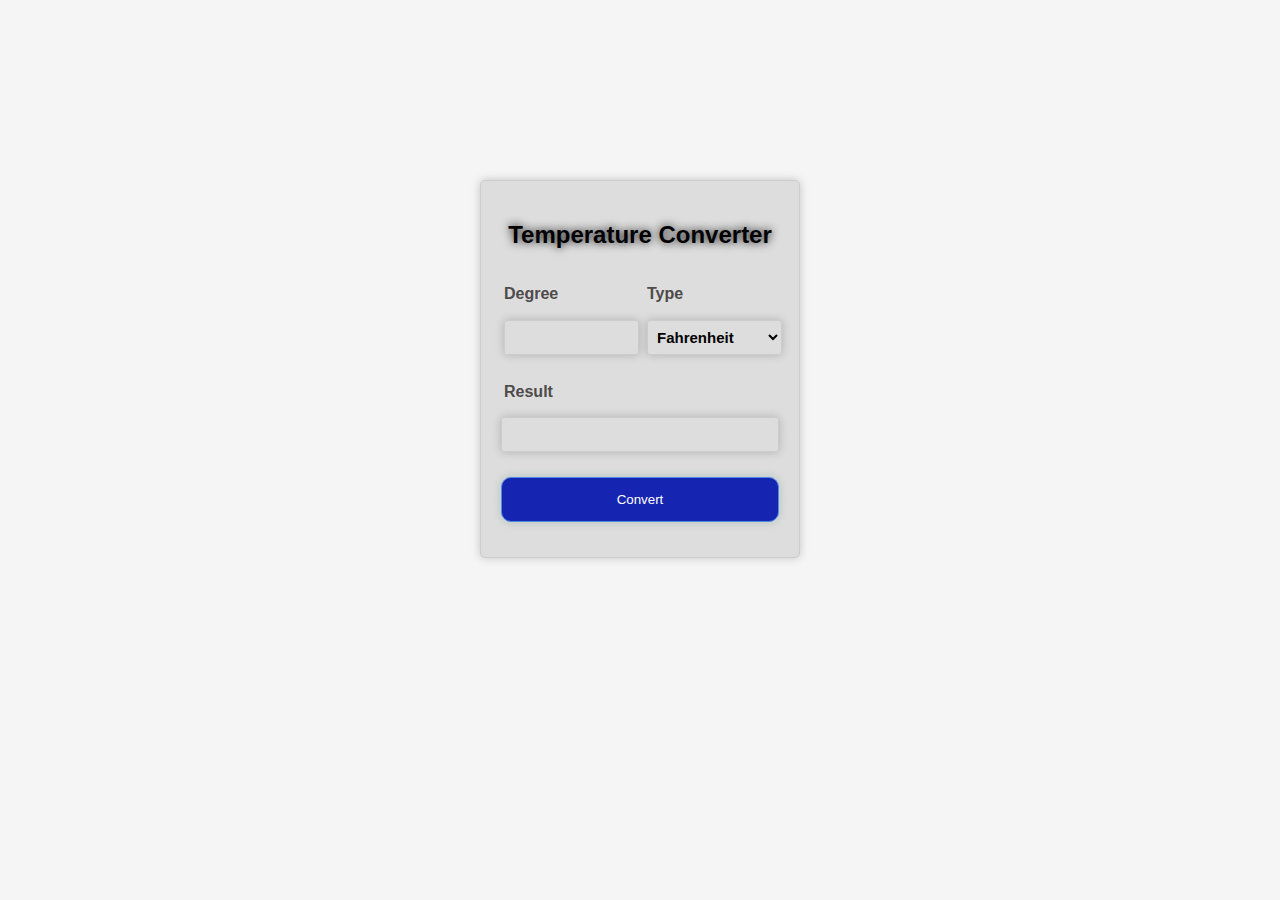
<file: oibsip_level1_task3/index.html>
<!DOCTYPE html>
<html lang="en">

<head>
  <meta charset="UTF-8">
  <meta http-equiv="X-UA-Compatible" content="IE=edge">
  <meta name="viewport" content="width=device-width, initial-scale=1.0">
  <title>Document</title>
  <link rel="stylesheet" href="style.css">
</head>

<body>
  <div class="converter">
    <h2 class="title">Temperature Converter</h2>
    <table>
      <tr>
        <td>
          <h2 class="name">Degree</h2>
        </td>
        <td></td>
        <td>
          <h2 class="name">Type</h2>
        </td>
      </tr>

      <tr>
        <td>
          <input type="email" id="input" class="input" />
        </td>
        <td></td>
        <td>
          <select class="form-select" id="temperature">
            <option value="F">Fahrenheit</option>
            <option value="C">Celsius</option>
          </select>
        </td>
      </tr>
      <tr>
        <td>
          <h2 class="name">Result</h2>
        </td>
      </tr>
    </table>
    <input type="text" id="output" class="result" />

    <div class="d-grid">
      <button type="button" ; onclick="myFunction()">Convert</button>
    </div>
  </div>
  <script src="script.js"></script>
</body>

</html>
</file>
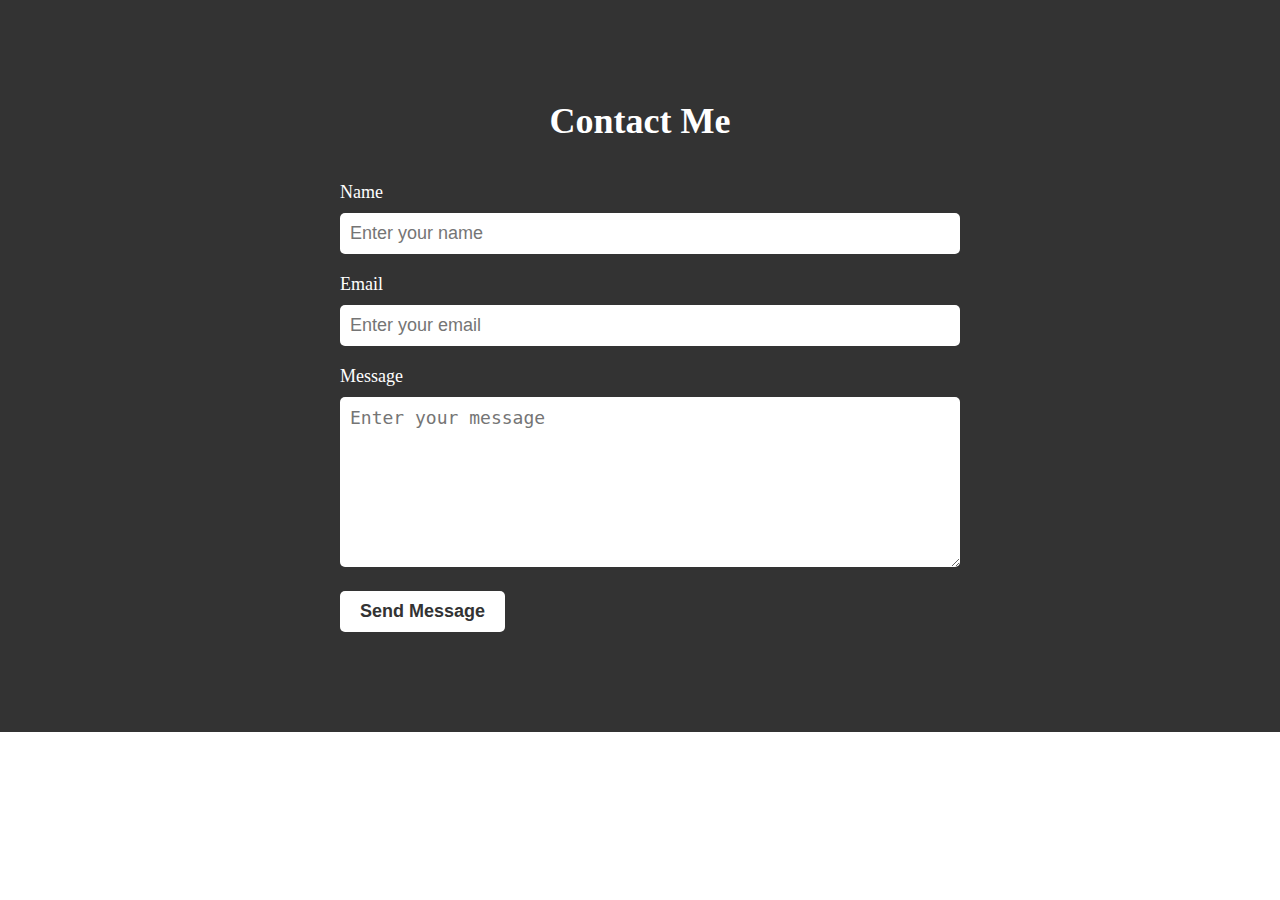
<file: oibsip_level1_task1/contact.html>
<!DOCTYPE html>
<html lang="en">

<head>
    <meta charset="UTF-8">
    <meta http-equiv="X-UA-Compatible" content="IE=edge">
    <meta name="viewport" content="width=device-width, initial-scale=1.0">
    <title>Contact Form</title>
    <link rel="stylesheet" href="contact.css">
</head>

<body>
    <section class="contact">
        <div class="container">
            <h2>Contact Me</h2>
            <form>
                <label for="name">Name</label>
                <input type="text" id="name" name="name" placeholder="Enter your name">

                <label for="email">Email</label>
                <input type="email" id="email" name="email" placeholder="Enter your email">
                <label for="message">Message</label>
                <textarea id="message" name="message" placeholder="Enter your message"></textarea>

                <button type="submit">Send Message</button>
            </form>
        </div>
    </section>
</body>

</html>
</file>
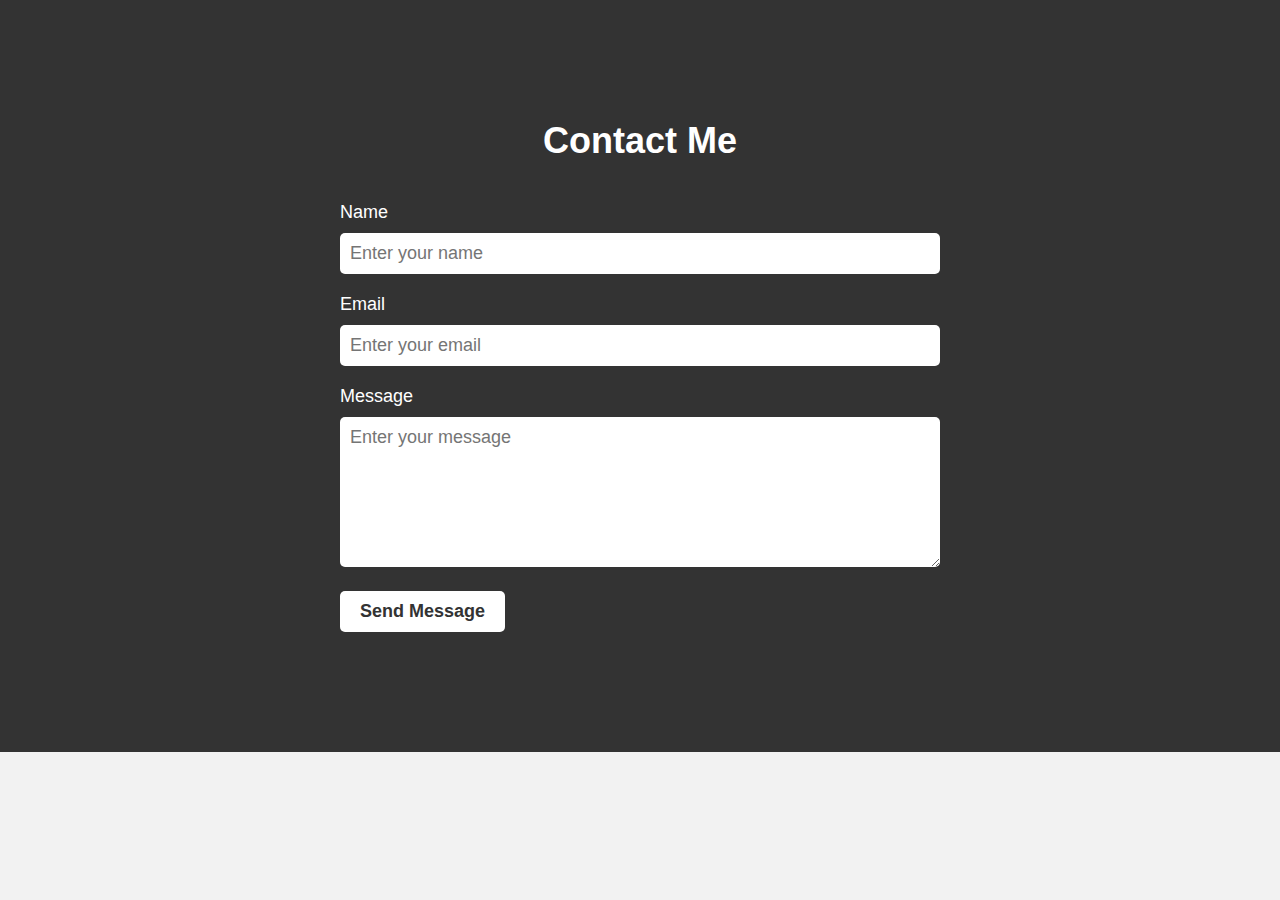
<file: oibsip_level1_task2/contact.html>
<!DOCTYPE html>
<html lang="en">

<head>
    <meta charset="UTF-8">
    <meta http-equiv="X-UA-Compatible" content="IE=edge">
    <meta name="viewport" content="width=device-width, initial-scale=1.0">
    <title>Document</title>
    <link rel="stylesheet" href="style.css">
</head>

<body>
    <section class="contact">
        <div class="container">
            <h2>Contact Me</h2>
            <form>
                <label for="name">Name</label>
                <input type="text" id="name" name="name" placeholder="Enter your name">

                <label for="email">Email</label>
                <input type="email" id="email" name="email" placeholder="Enter your email">
                <label for="message">Message</label>
                <textarea id="message" name="message" placeholder="Enter your message"></textarea>

                <button type="submit">Send Message</button>
            </form>
        </div>
    </section>
</body>

</html>
</file>
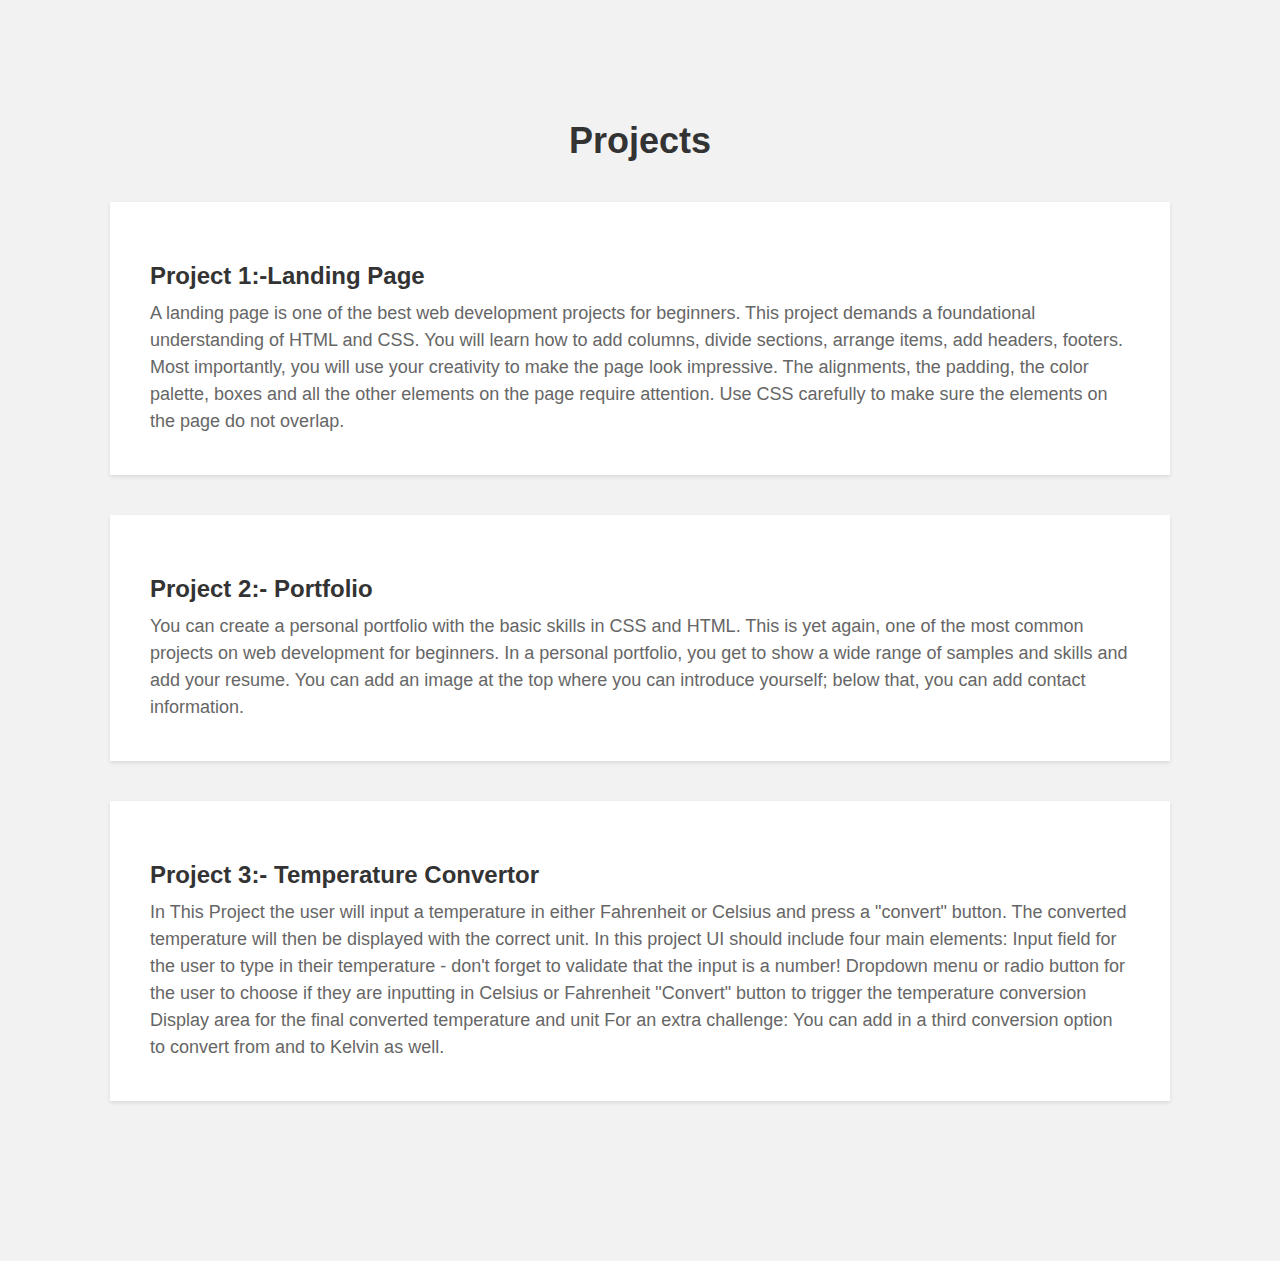
<file: oibsip_level1_task2/project.html>
<!DOCTYPE html>
<html lang="en">
<head>
    <meta charset="UTF-8">
    <meta http-equiv="X-UA-Compatible" content="IE=edge">
    <meta name="viewport" content="width=device-width, initial-scale=1.0">
    <title>Document</title>
    <link rel="stylesheet" href="style.css">
</head>
<body>
    <section class="projects">
        <div class="container">
            <h2>Projects</h2>
            <div class="project">
                <h3>Project 1:-Landing Page</h3>
                <p>A landing page is one of the best web development projects for beginners. This
                    project demands a foundational understanding of HTML and CSS. You will learn how to add columns,
                    divide sections, arrange items, add headers, footers. Most importantly, you will use your
                    creativity to make the page look impressive. The alignments, the padding, the color palette,
                    boxes and all the other elements on the page require attention. Use CSS carefully to make sure
                    the elements on the page do not overlap.</p>
            </div>
            <div class="project">
                <h3>Project 2:- Portfolio</h3>
                <p>You can create a personal portfolio with the basic skills in CSS and HTML. This is yet again, one
                    of the most common projects on web development for beginners. In a personal portfolio, you get
                    to show a wide range of samples and skills and add your resume. You can add an image at the top
                    where you can introduce yourself; below that, you can add contact information.</p>
            </div>
            <div class="project">
                <h3>Project 3:- Temperature Convertor</h3>
                <p>In This Project the user will input a temperature in either Fahrenheit or Celsius and press a
                    "convert" button. The converted temperature will then be displayed with the correct unit.

                    In this project UI should include four main elements:

                    Input field for the user to type in their temperature - don't forget to validate that the input
                    is a number!

                    Dropdown menu or radio button for the user to choose if they are inputting in Celsius or
                    Fahrenheit

                    "Convert" button to trigger the temperature conversion

                    Display area for the final converted temperature and unit

                    For an extra challenge: You can add in a third conversion option to convert from and to Kelvin
                    as well.</p>
            </div>
        </div>
    </section>
</body>
</html>
</file>
<file: oibsip_level1_task3/style.css>
body {
	font-family: Arial, sans-serif;
	background-color: #f5f5f5;
}

.converter {
	width: 320px;
	margin: 180px auto;
	background-color: #ddd;
	border: 1px solid #ccc;
	border-radius: 5px;
	box-shadow: 0 0 10px rgba(0, 0, 0, 0.2);
	padding: 20px;
	box-sizing: border-box;
}

.title {
	text-align: center;
	text-shadow:0px 0px 10px black;
}

#input, #output, #temperature{
	font-weight: bold;
	font-size: 15px;
}

.name{
	text-align: left;
	font-size: 16px;
	float: left;
	color: rgb(77, 75, 75);
}

input{
	width: 100%;
	height: 35px;
	padding: 5px;
	box-sizing: border-box;
	border: none;
	border-radius: 3px;
	margin-bottom: 10px;
	border: 1px solid #ccc; 
	background-color: #ddd;
	box-shadow: 0 0 10px rgba(0, 0, 0, 0.2);
}


.input , #temperature{
	width: 135px;
	height: 35px;
	padding: 5px;
	box-sizing: border-box;
	margin-bottom: 10px;
	border-radius: 3px;
	border: 1px solid #ccc; 
	background-color: #ddd;
	box-shadow: 0 0 10px rgba(0, 0, 0, 0.2);

}

#temperature{
	width:135px;
	display: block;
	border: 1px solid #ccc;
	border-radius: 3px;
	cursor: pointer;
	margin-bottom: 10px;
}

button{
	display: block;
	width: 100%;
	height: 45px;
	padding: 10px;
	color: white;
	border: 1px solid #4f8be4; 
	background-color: #1525b1;
	box-shadow: 0 0 10px rgba(4, 79, 82, 0.2);
	border-radius: 10px;
	cursor: pointer;
	margin: 15px 0px;
}
</file>
<file: oibsip_level1_task1/contact.css>
*{
    margin: 0;
    padding: 0;
}
.contact {
    background-color: #333;
    color: #fff;
    padding: 100px 0;
}

.contact h2 {
    font-size: 36px;
    font-weight: 700;
    text-align: center;
    margin-bottom: 40px;
}

.contact form {
    max-width: 600px;
    margin: 0 auto;
}

.contact label {
    font-size: 18px;
    font-weight: 400;
    margin-bottom: 10px;
    display: block;
}

.contact input,
.contact textarea {
    padding: 10px;
    margin-bottom: 20px;
    border: none;
    border-radius: 5px;
    font-size: 18px;
    font-weight: 400;
    width: 100%;
}

.contact textarea {
    height: 150px;
}

.contact button[type="submit"] {
    background-color: #fff;
    color: #333;
    padding: 10px 20px;
    border: none;
    border-radius: 5px;
    font-size: 18px;
    font-weight: 700;
    cursor: pointer;
}

.contact button[type="submit"]:hover {
    background-color: #666;
    color: #fff;
}

@media (max-width: 768px) {
    nav div{
        margin-right: 0px;
        margin-bottom: 10px;
    }
    header {
        padding: 5px;
        height: 200px;
    }

    nav ul {
        flex-direction: column;
    }

    nav li {
        margin-bottom: 10px;
    }

    nav li:last-child {
        margin-bottom: 0;
    }

    .hero h1 {
        margin-top: 200px;
        font-size: 36px;
    }

    .hero p {
        font-size: 18px;
    }

    .about h2 {
        font-size: 28px;
    }

    .about p {
        font-size: 16px;
    }

    .projects h2 {
        font-size: 28px;
    }

    .project h3 {
        font-size: 20px;
    }

    .project p {
        font-size: 16px;
    }

    .contact h2 {
        font-size: 28px;
    }

    .contact form {
        max-width: 400px;
    }

    .contact input{
        text-align: center
        ;
    }
    .contact textarea {
        font-size: 16px;
    }
}
</file>
<file: oibsip_level1_task2/style.css>
* {
    margin: 0;
    padding: 0;
    box-sizing: border-box;
    font-family: 'Montserrat', sans-serif;
}

body {
    background-color: #f2f2f2;
}

.container {
    max-width: 1100px;
    margin: 0 auto;
    padding: 20px;
    
}

/* Header Styles */
header {
    background-color: #333;
    box-shadow: 0 2px 4px rgba(0, 0, 0, 0.1);
    position: fixed;
    top: 0;
    left: 0;
    right: 0;
    z-index: 999;
    height: 80px;
}

nav ul {
    list-style: none;
    display: flex;
    /* justify-content: space-between; */
    align-items: center;
    padding: 30px;
}
nav div{
    margin-right: 800px;
}
nav li a {
    text-decoration: none;
    /* color: #333; */
    color: #ffffff;
    font-weight: 800;
    padding: 20px;
}
.resume {
    text-decoration: none;
    color: #000000;
    font-size: 20px;
    font-weight: 800;
    padding: 20px;
}
/* Hero Styles */

#img{
    text-align: center;
    margin-bottom: 50px;
}

.hero {
    background-image: url('hero.jpg');
    background-size: cover;
    background-position: center;
    height: 600px;
    display: flex;
    justify-content: center;
    align-items: center;
}

.hero h1 {
    font-size: 48px;
    font-weight: 700;
    color: #000000;
    text-align: center;
    margin-top: 100px;
}

.hero p {
    font-size: 24px;
    font-weight: 400;
    color: #000000;
    text-align: center;
    margin-top: 20px;
}

/* About Styles */

.about {
    background-color: #fff;
    padding: 100px 0;
}

.about h2 {
    font-size: 36px;
    font-weight: 700;
    color: #333;
    text-align: center;
    margin-bottom: 40px;
}

.about p {
    font-size: 24px;
    font-weight: 400;
    color: #666;
    line-height: 1.5;
    max-width: 800px;
    margin: 0 auto;
}

/* Project Styles */
.projects {
    background-color: #f2f2f2;
    padding: 100px 0;
}

.projects h2 {
    font-size: 36px;
    font-weight: 700;
    color: #333;
    text-align: center;
    margin-bottom: 40px;
}

.project {
    background-color: #fff;
    box-shadow: 0 2px 4px rgba(0, 0, 0, 0.1);
    padding: 40px;
    margin-bottom: 40px;
}

.project img {
    max-width: 100%;
    height: auto;
}

.project h3 {
    font-size: 24px;
    font-weight: 700;
    color: #333;
    margin-top: 20px;
    margin-bottom: 10px;
}

.project p {
    font-size: 18px;
    font-weight: 400;
    color: #666;
    line-height: 1.5;
}

/* Contact Styles */
.contact {
    background-color: #333;
    color: #fff;
    padding: 100px 0;
}

.contact h2 {
    font-size: 36px;
    font-weight: 700;
    text-align: center;
    margin-bottom: 40px;
}

.contact form {
    max-width: 600px;
    margin: 0 auto;
}

.contact label {
    font-size: 18px;
    font-weight: 400;
    margin-bottom: 10px;
    display: block;
}

.contact input,
.contact textarea {
    padding: 10px;
    margin-bottom: 20px;
    border: none;
    border-radius: 5px;
    font-size: 18px;
    font-weight: 400;
    width: 100%;
}

.contact textarea {
    height: 150px;
}

.contact button[type="submit"] {
    background-color: #fff;
    color: #333;
    padding: 10px 20px;
    border: none;
    border-radius: 5px;
    font-size: 18px;
    font-weight: 700;
    cursor: pointer;
}

.contact button[type="submit"]:hover {
    background-color: #666;
    color: #fff;
}

/* Footer Styles */
footer {
    background-color: #333;
    /* background-color: red; */
    color: #fff;
    padding: 20px 0;
}

footer p {
    font-size: 16px;
    font-weight: 400;
    margin-bottom: 10px;
    /* text-align: center; */
}

footer p img{
    margin-right: 50px;
}

footer ul {
    list-style: none;
    display: flex;
    justify-content: center;
    align-items: center;
}

footer li a {
    text-decoration: none;
    color: #fff;
    font-weight: 700;
    margin-left: 20px;
}

@media (max-width: 768px) {
    nav div{
        margin-right: 0px;
        margin-bottom: 10px;
    }
    header {
        padding: 5px;
        height: 200px;
    }

    nav ul {
        flex-direction: column;
    }

    nav li {
        margin-bottom: 10px;
    }

    nav li:last-child {
        margin-bottom: 0;
    }

    .hero h1 {
        margin-top: 200px;
        font-size: 36px;
    }

    .hero p {
        font-size: 18px;
    }

    .about h2 {
        font-size: 28px;
    }

    .about p {
        font-size: 16px;
    }

    .projects h2 {
        font-size: 28px;
    }

    .project h3 {
        font-size: 20px;
    }

    .project p {
        font-size: 16px;
    }

    .contact h2 {
        font-size: 28px;
    }

    .contact form {
        max-width: 400px;
    }

    .contact input{
        text-align: center
        ;
    }
    .contact textarea {
        font-size: 16px;
    }

    footer ul {
        flex-direction: column;
    }
}
</file>
